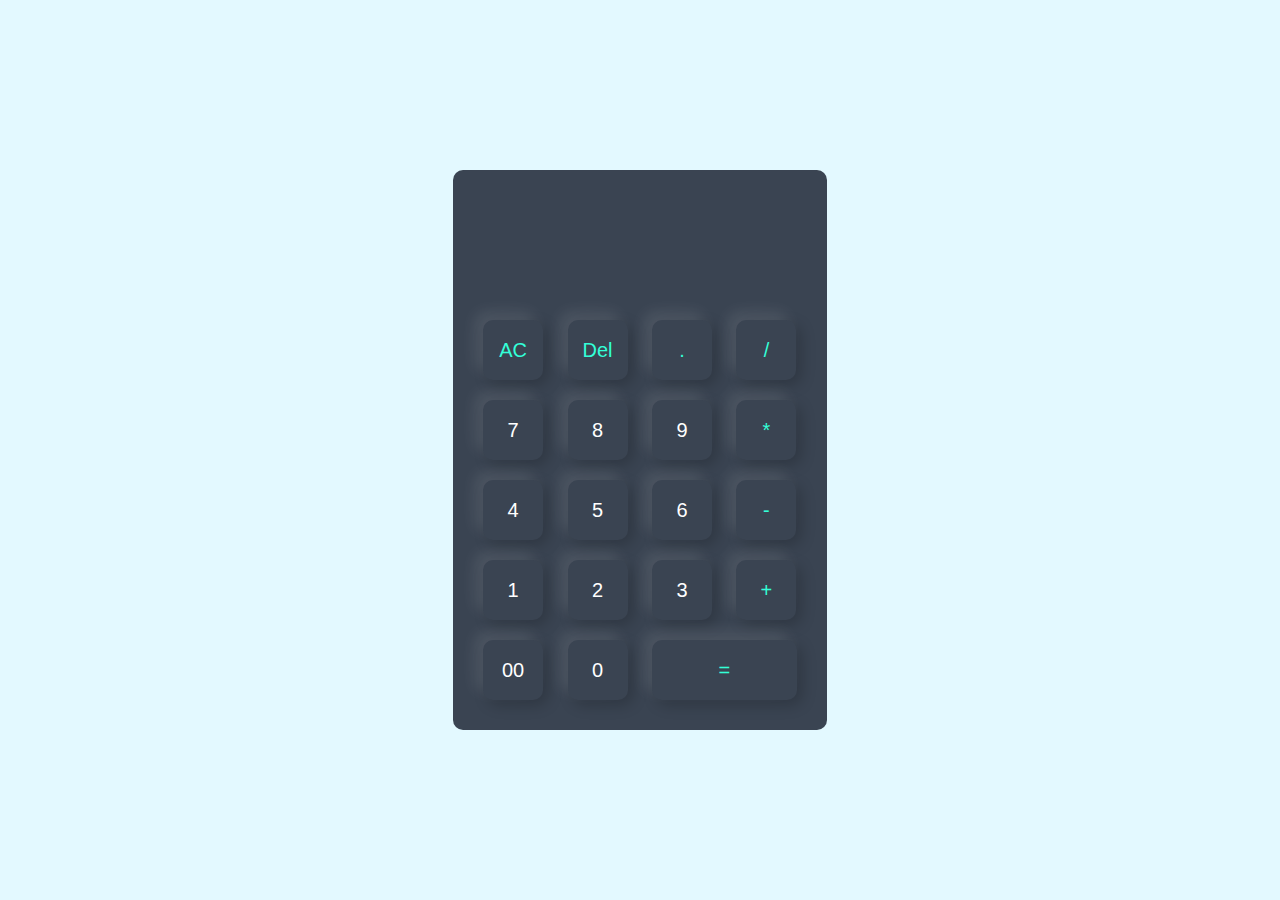
<file: Calculator/index.html>
<!DOCTYPE html>
<html lang="en">
<head>
    <meta charset="UTF-8">
    <meta name="viewport" content="width=device-width, initial-scale=1.0">
    <title>Calculator</title>
    <link rel="stylesheet" href="style.css">
</head>
<body>
    <div class="container">
        <div class="calculator">
            <form>
                <div class="display">
                    <input type="text" name="display">
                </div>
                <div>
                    <input type="button" value="AC" onclick="display.value = '' " class="operator">
                    <input type="button" value="Del" onclick="display.value = display.value.toString().slice(0,-1) " class="operator">
                    <input type="button" value="." onclick="display.value += '.' " class="operator">
                    <input type="button" value="/" onclick="display.value += '/' " class="operator">
                </div>
                <div>
                    <input type="button" value="7" onclick="display.value += '7' ">
                    <input type="button" value="8" onclick="display.value += '8' ">
                    <input type="button" value="9" onclick="display.value += '9' ">
                    <input type="button" value="*" onclick="display.value += '*' " class="operator">
                </div>
                <div>
                    <input type="button" value="4" onclick="display.value += '4' ">
                    <input type="button" value="5" onclick="display.value += '5' ">
                    <input type="button" value="6" onclick="display.value += '6' ">
                    <input type="button" value="-" onclick="display.value += '-' " class="operator"> 
                </div>
                <div>
                    <input type="button" value="1" onclick="display.value += '1' ">
                    <input type="button" value="2" onclick="display.value += '2' ">
                    <input type="button" value="3" onclick="display.value += '3' ">
                    <input type="button" value="+" onclick="display.value += '+' " class="operator">
                </div>
                <div>
                    <input type="button" value="00" onclick="display.value += '00' ">
                    <input type="button" value="0" onclick="display.value += '0' ">
                    <input type="button" value="=" onclick="display.value = eval(display.value)" class="equal operator">
                </div>
            </form>
        </div>
    </div>
</body>
</html>
</file>
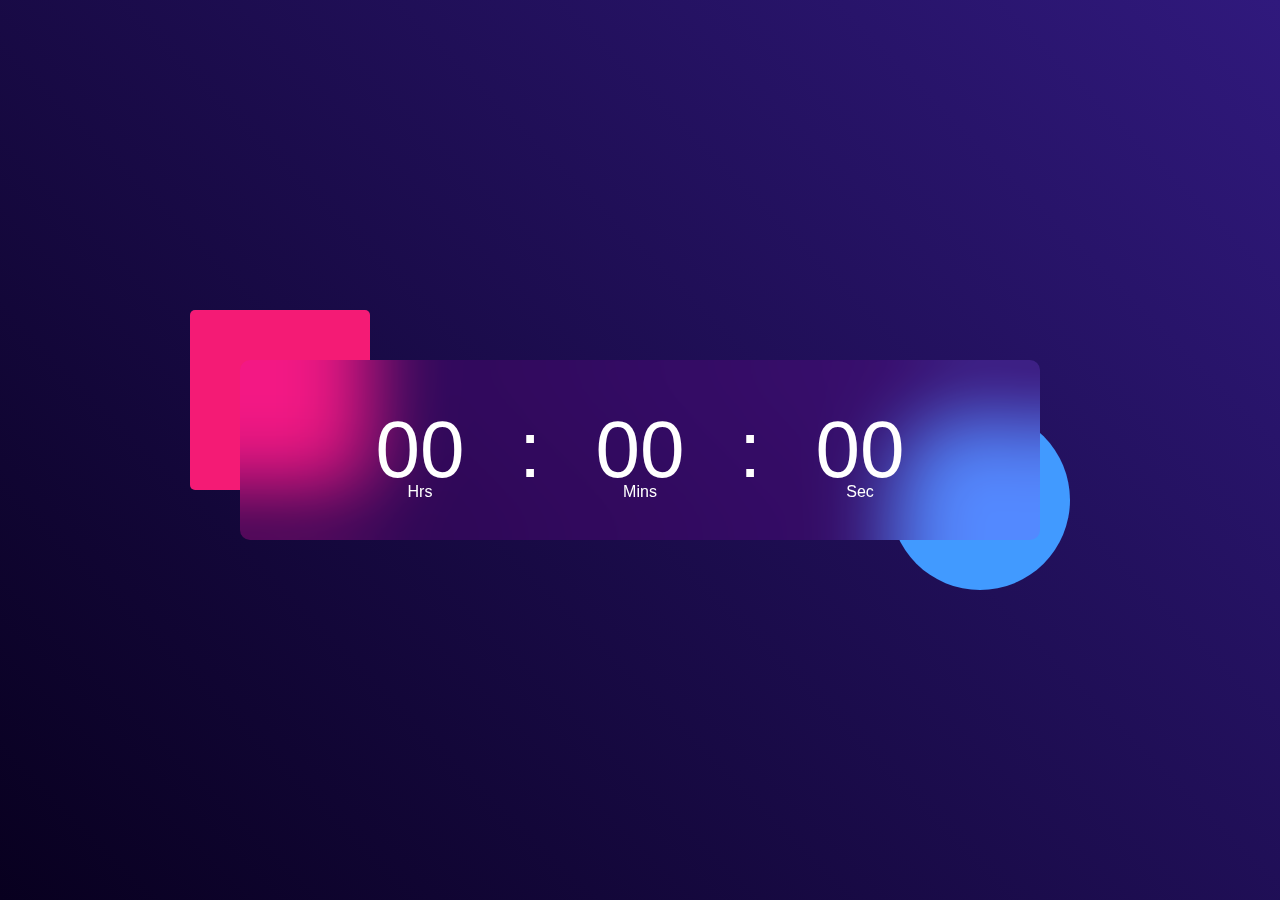
<file: Digital Clock/index.html>
<!DOCTYPE html>
<html lang="en">
<head>
    <meta charset="UTF-8">
    <meta name="viewport" content="width=device-width, initial-scale=1.0">
    <title>Digital Clock</title>
    <link rel="stylesheet" href="style.css">
</head>
<body>
    <div class="hero">
        <div class="container">
            <div class="clock">
                <span id="hrs">00</span>
                <span>:</span>
                <span id="min">00</span>
                <span>:</span>
                <span id="sec">00</span>
            </div>
        </div>
    </div>
    <script>
       let hrs = document.getElementById("hrs") 
       let min = document.getElementById("min")
       let sec = document.getElementById("sec")

       setInterval(()=>{
        let currentTime = new Date();

      hrs.innerHTML = (currentTime.getHours()<10?"0":"") + currentTime.getHours();
      min.innerHTML = (currentTime.getMinutes()<10?"0":"") + currentTime.getMinutes();
      sec.innerHTML = (currentTime.getSeconds()<10?"0":"") + currentTime.getSeconds();
       },1000)
     
</script>
</body>
</html>
</file>
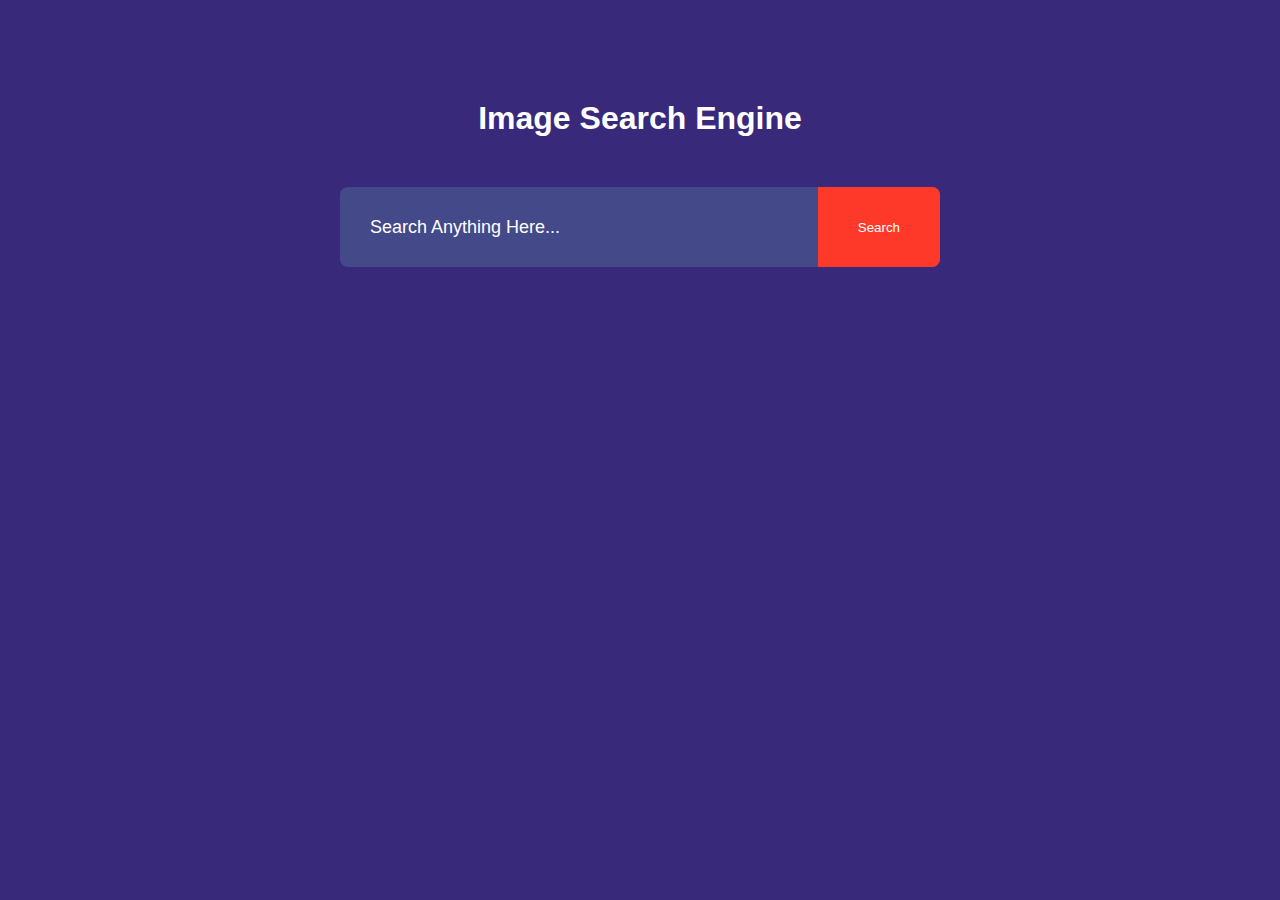
<file: Image Search Engine/index.html>
<!DOCTYPE html>
<html lang="en">
<head>
    <meta charset="UTF-8">
    <meta name="viewport" content="width=device-width, initial-scale=1.0">
    <title>Image Search Engine</title>
    <link rel="stylesheet" href="style.css">
</head>
<body>
    <h1>Image Search Engine</h1>
    <form id="search-form">
        <input type="text" id="search-box" placeholder="Search Anything Here...">
        <button>Search</button>
    </form>
    <div id="search-result"></div>
    <button id="show-more-btn">Show More</button>

    <script src="script.js"></script>
</body>
</html>
</file>
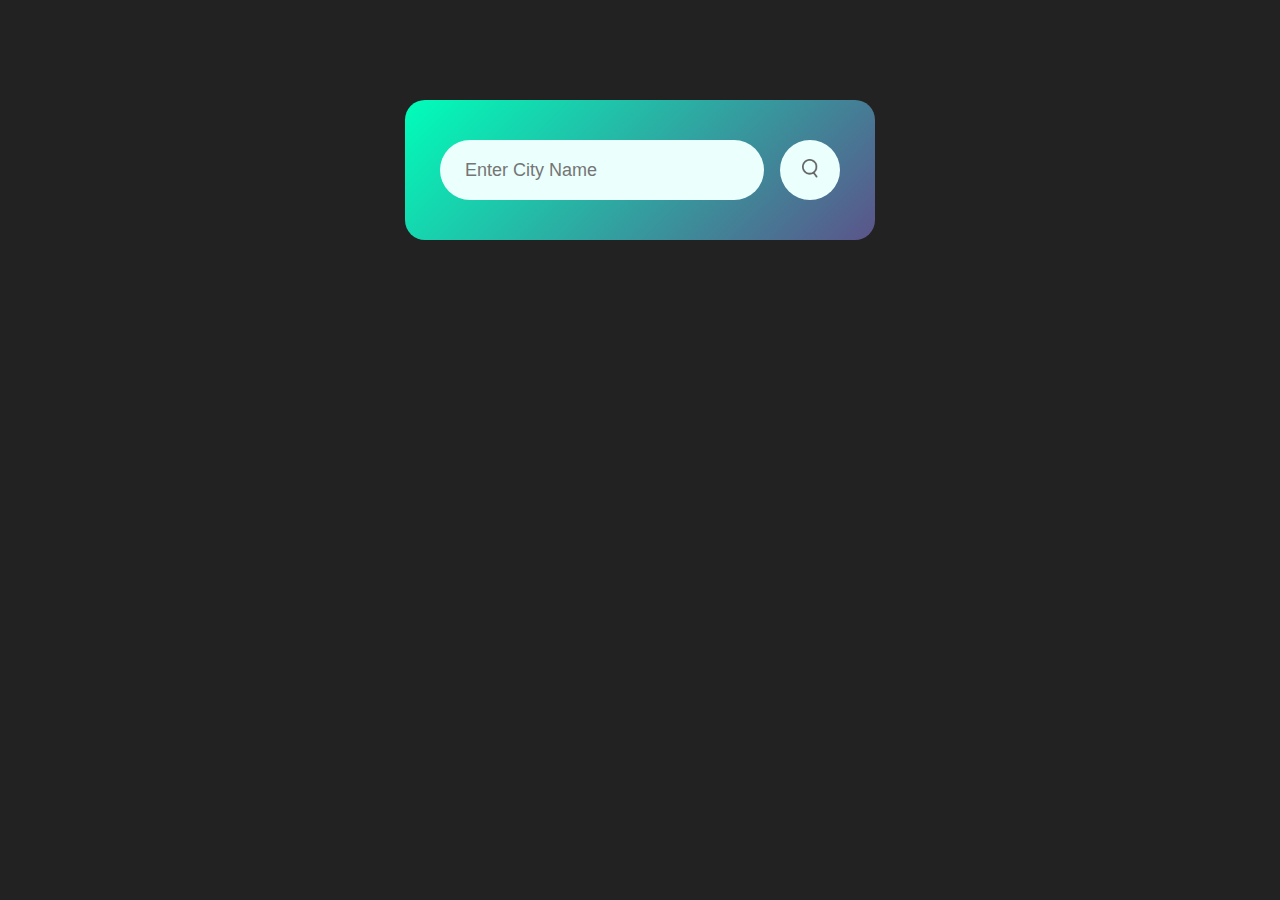
<file: Weather App/index.html>
<!DOCTYPE html>
<html lang="en">
<head>
    <meta charset="UTF-8">
    <meta name="viewport" content="width=device-width, initial-scale=1.0">
    <title>Weather App</title>
    <link rel="stylesheet" href="style.css">
</head>
<body>
    <div class="card">
        <div class="search">
            <input type="text" placeholder="Enter City Name"
            spellcheck="false">
            <button><img src="images/search.png"></button>
        </div>
        <div>
            <div class="error">
                <p>Invalid City Name</p>
            </div>
        </div>
        <div class="weather">
            <img src="images/rain.png" class="weather-icon">
            <h1 class="temp">22°C</h1>
            <h2 class="city">Nangal</h2>
            <div class="details">
                <div class="col">
                    <img src="images/humidity.png">
                    <div>
                        <p class="humidity">50%</p>
                        <p>Humidity</p>
                    </div>
                </div>
                <div class="col">
                    <img src="images/wind.png">
                    <div>
                        <p class="wind">15km/hr</p>
                        <p>Wind Speed</p>
                    </div>
                </div>
            </div>
        </div>
    </div>
    
    <script>
        const apiKey = "8b6ffb53af0d7fb49640cbe5638469ce";
        const apiUrl = "https://api.openweathermap.org/data/2.5/weather?units=metric&q=";

        const searchBox = document.querySelector(".search input");
        const searchBtn = document.querySelector(".search button");
        const weatherIcon = document.querySelector(".weather-icon");


        async function checkWeather(city){
            const response = await fetch(apiUrl + city + `&appid=${apiKey}`);

            if(response.status == 404){
                document.querySelector(".error").style.display = "block";
                document.querySelector(".weather").style.display = "none";
            }
            else{
                var data = await response.json();
        
document.querySelector(".city").innerHTML = data.name;
document.querySelector(".temp").innerHTML = Math.round(data.main.temp) + "°C";
document.querySelector(".humidity").innerHTML = data.main.humidity + "%";
document.querySelector(".wind").innerHTML = data.wind.speed + " km/h";
        

if(data.weather[0].main == "Clouds"){
    weatherIcon.src = "images/clouds.png";
}
else if(data.weather[0].main == "Clear"){
    weatherIcon.src = "images/clear.png";
        }
        else if(data.weather[0].main == "Rain"){
    weatherIcon.src = "images/rain.png";
        }
        else if(data.weather[0].main == "Drizzle"){
    weatherIcon.src = "images/drizzle.png";
        }
        else if(data.weather[0].main == "Mist"){
    weatherIcon.src = "images/mist.png";
        }

        document.querySelector(".weather").style.display = "block";
        document.querySelector(".error").style.display = "none";

            }

            
    }
        searchBtn.addEventListener("click", ()=>{
            checkWeather(searchBox.value);
        })
    



    </script>
</body>
</html>
</file>
<file: Calculator/style.css>
*{
    margin: 0;
    padding: 0;
    font-family: 'Poppins', sans-serif;
    box-sizing: border-box;
}
.container{
    width: 100%;
    height:100vh;
    background: #e3f9ff;
    display: flex;
    align-items: center;
    justify-content: center;
}
.calculator{
    background: #3a4452;
    padding: 20px;
    border-radius: 10px;
}
.calculator form input{
    border: 0;
    outline: 0;
    width: 60px;
    height: 60px;
    border-radius: 10px;
    box-shadow: -8px -8px 15px rgba(255, 255, 255, 0.1),5px 5px 15px rgba(0, 0, 0, 0.2);
    background: transparent;
    font-size: 20px;
    color: white;
    cursor: pointer;
    margin: 10px;
}
form .display{
    display: flex;
    justify-content: flex-end;
    margin: 20px 0;
}
form .display input{
    text-align: right;
    flex: 1;
    font-size: 45px;
    box-shadow: none;
}
form input.equal{
    width: 145px;
}
form input.operator{
    color: #33ffd8;
}
</file>
<file: Digital Clock/style.css>
*{
    margin: 0;
    padding: 0;
    font-family: "Poppins",sans-serif;
    box-sizing: border-box;
}
.hero{
    width: 100%;
    min-height: 100vh;
    background: linear-gradient(45deg, #08001f, #30197d);
    color: #fff;
    position: relative;
}
.container{
    width: 800px;
    height: 180px;
    position: absolute;
    top: 50%;
    left: 50%;
    transform:  translate(-50%, -50%);
}
.clock{
    width: 100%;
    height: 100%;
    background: rgba(235, 0, 255, 0.11);
    border-radius: 10px;
    display: flex;
    align-items: center;
    justify-content: center;
    backdrop-filter: blur(40px);
}
.container::before{
    content: '';
    width: 180px;
    height: 180px;
    background: #f41b75;
    border-radius: 5px;
    position: absolute;
    left: -50px;
    top: -50px;
    z-index: -1;
}
.container::after{
    content: '';
    width: 180px;
    height: 180px;
    background:#419aff;
    border-radius: 50%;
    position: absolute;
    right: -30px;
    bottom: -50px;
    z-index: -1;
}
.clock span{
    font-size: 80px;
    width: 110px;
    display: inline-block;
    text-align: center;
    position: relative;
}
.clock span::after{
    font-size: 16px;
    position: absolute;
    bottom: -5px;
    left: 50%;
    transform: translateX(-50%);
}
#hrs::after{
    content: 'Hrs';
}
#min::after{
    content: 'Mins';
}
#sec::after{
    content: 'Sec';
}
</file>
<file: Image Search Engine/style.css>
*{
    margin: 0;
    padding: 0;
    font-family: 'Poppins',sans-serif;
    box-sizing: border-box;
}
body{
    background: #39297b;
    color: white;
}
h1{
    text-align: center;
    margin: 100px auto 50px;
    font-weight: 600;
}
form{
    width: 90%;
    max-width: 600px;
    margin: auto;
    height: 80px;
    background: #434989;
    display: flex;
    align-items: center;
    border-radius: 8px;
}
form input{
    flex: 1;
    height: 100%;
    border: 0;
    outline: 0;
    background: transparent;
    color: white;
    font-size: 18px;
    padding: 0 30px;
}
form button{
    padding: 0 40px;
    height: 100%;
    background: #ff3929;
    color: white;
    border: 0;
    outline: 0;
    border-top-right-radius: 8px;
    border-bottom-right-radius: 8px;
    cursor: pointer;
}
::placeholder{
    color: white;
    font-size: 18px;
}
#show-more-btn{
    background: #ff3929;
    color: white;
    border: 0;
    outline: 0;
    padding: 10px 20px;
    border-radius: 4px;
    margin: 10px auto 100px;
    cursor: pointer;
    display: none;
}
#search-result{
    width: 80%;
    margin: 100px auto 50px;
    display: grid;
    grid-template-columns: 1fr 1fr 1fr;
    grid-gap: 40px;
}
#search-result img{
    width: 100%;
    height: 230px;
    object-fit: cover;
    border-radius: 5px;
}
</file>
<file: Weather App/style.css>
*{
    margin: 0;
    padding: 0;
    font-family: 'Poppins', sans-serif;
    box-sizing: border-box;
}
body{
    background: #222;
}
.card{
    width: 90%;
    max-width: 470px;
    background: linear-gradient(135deg, #00feba, #5b548a);
    color: #fff;
    margin: 100px auto 0;
    border-radius: 20px;
    padding: 40px 35px;
    text-align: center;
}
.search{
    width: 100%;
    display: flex;
    align-items: center;
    justify-content: space-between;
}
.search input{
    border: 0;
    outline: 0;
    background: #ebfffc;
    color: #555;
    padding: 10px 25px;
    height: 60px;
    border-radius: 30px;
    flex: 1;
    margin-right: 16px;
    font-size: 18px;
}
.search button{
    border: 0;
    outline: 0;
    background: #ebfffc;
    border-radius: 50%;
    width: 60px;
    height: 60px;
    cursor: pointer;
}
.search button img{
    width: 16px;
}
.weather-icon{
    width: 170px;
    margin-top: 30px;
}
.weather h1{
    font-size: 80px;
    font-weight: 500;
}
.weather h2{
    font-size: 45px;
    font-weight: 400;
    margin-top: -10px;
}
.details{
    display: flex;
    align-items: center;
    justify-content: space-between;
    padding: 0 20px;
    margin-top: 50px;
}
.col{
    display: flex;
    align-items: center;
    text-align: left;
}
.col img{
    width: 40px;
    margin-right: 10px;
}
.humidity, .wind{
    font-size: 28px;
    margin-top: -6px;
}
.weather{
    display: none;
}
.error{
    text-align: left;
    margin-left: 10px;
    font-size: 24px;
    margin-top: 10px;
    display: none;
}
</file>
